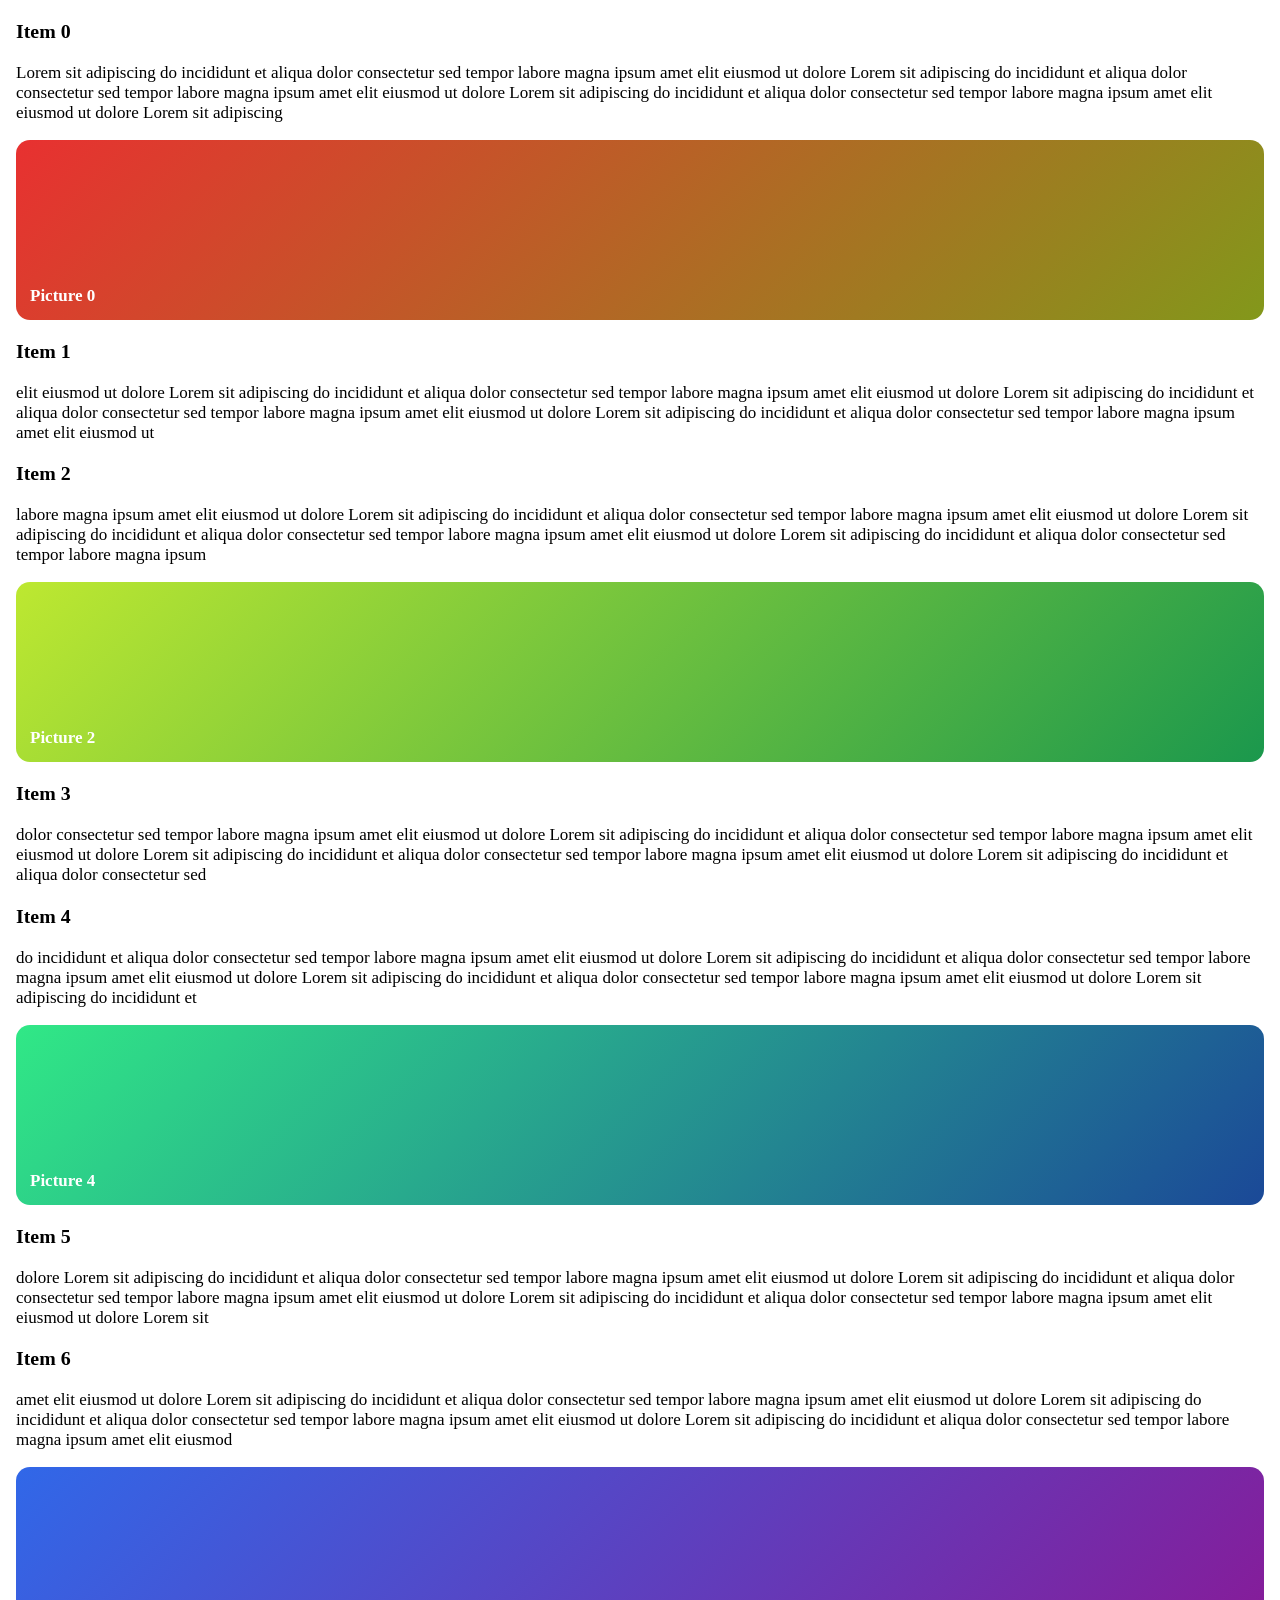
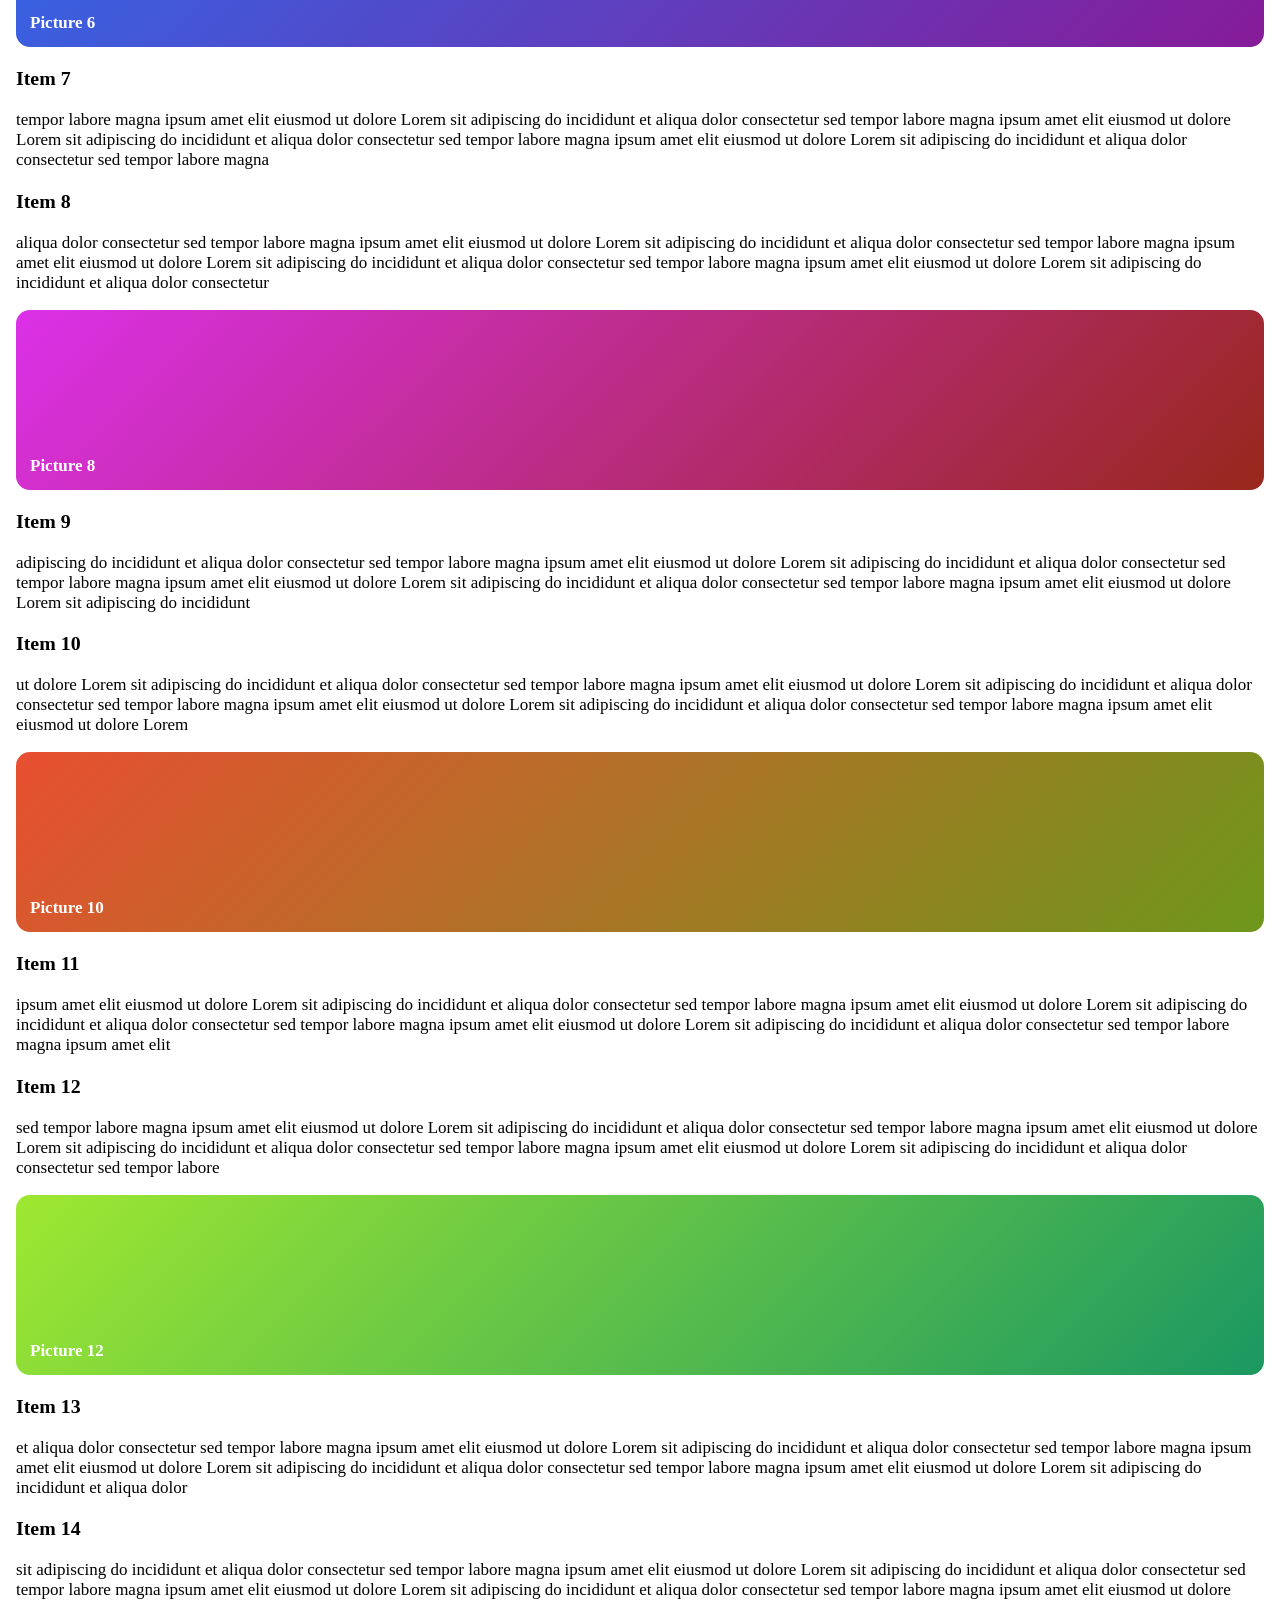
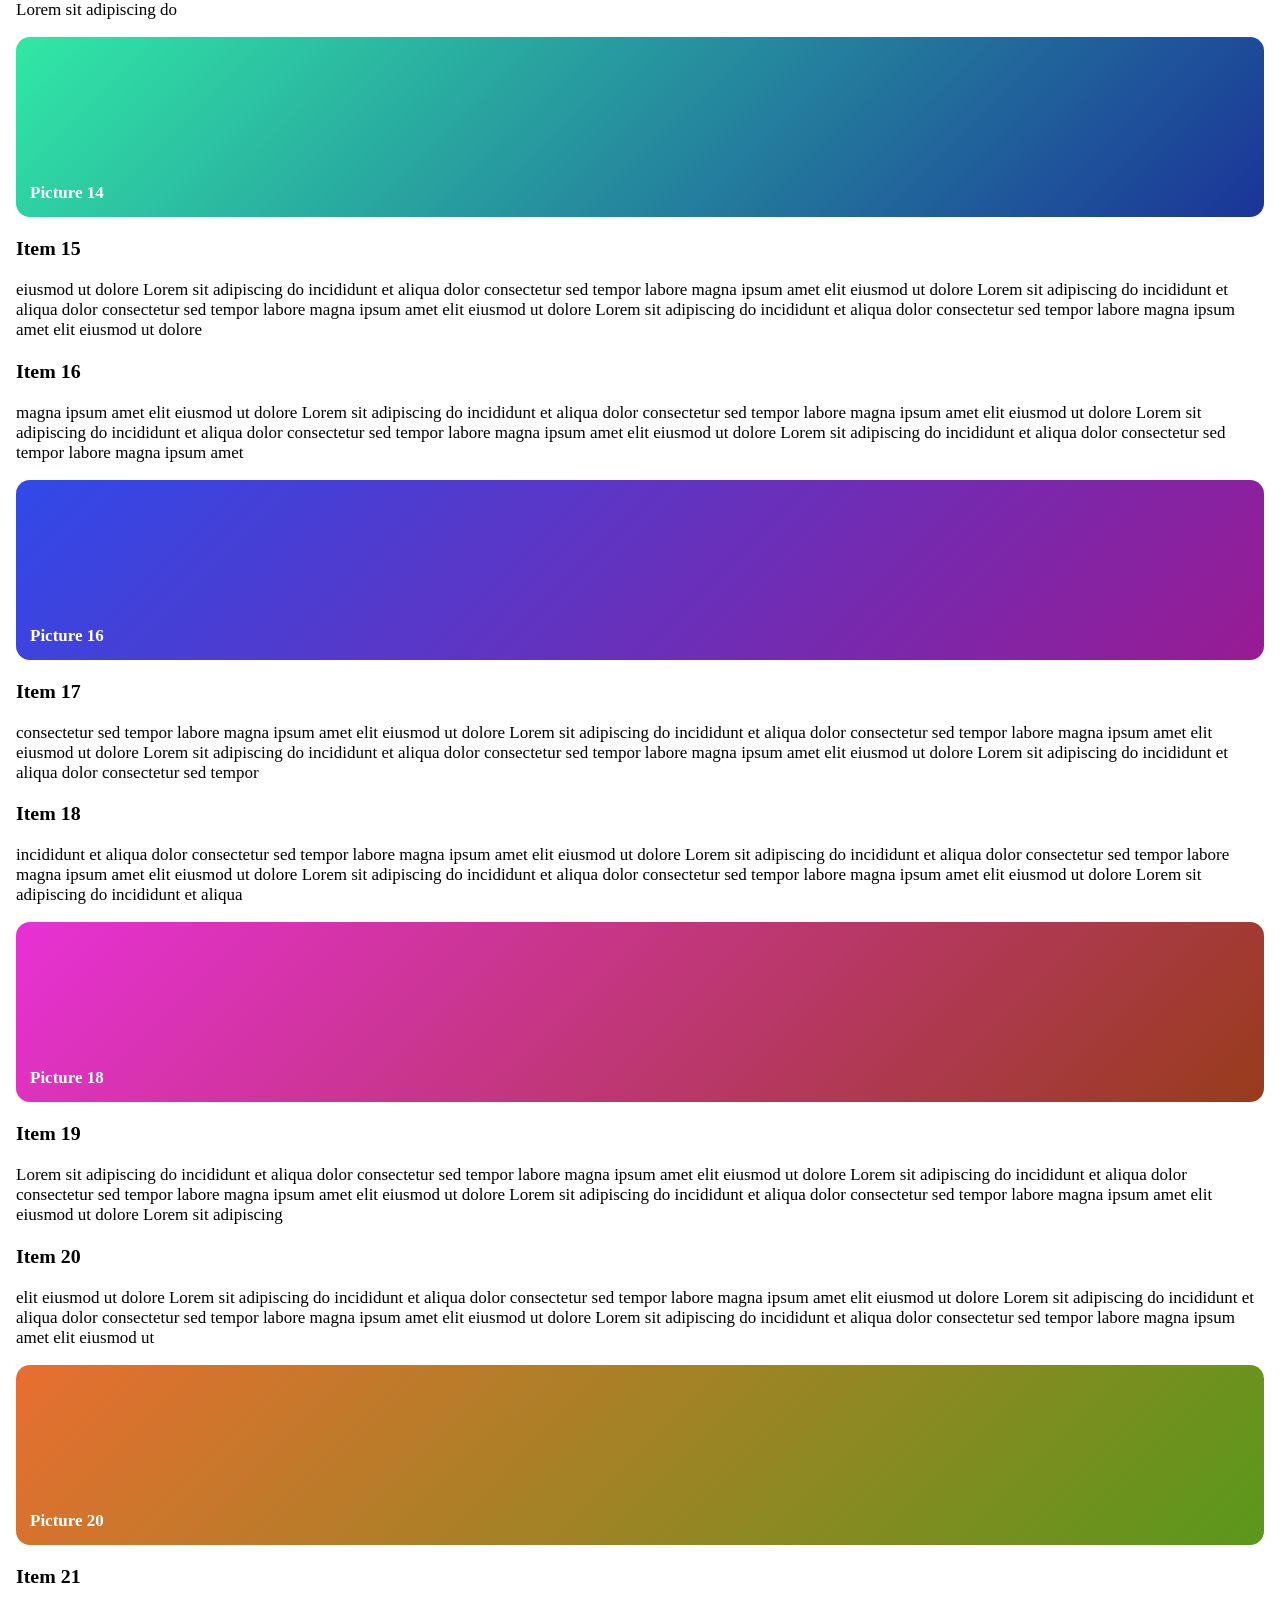
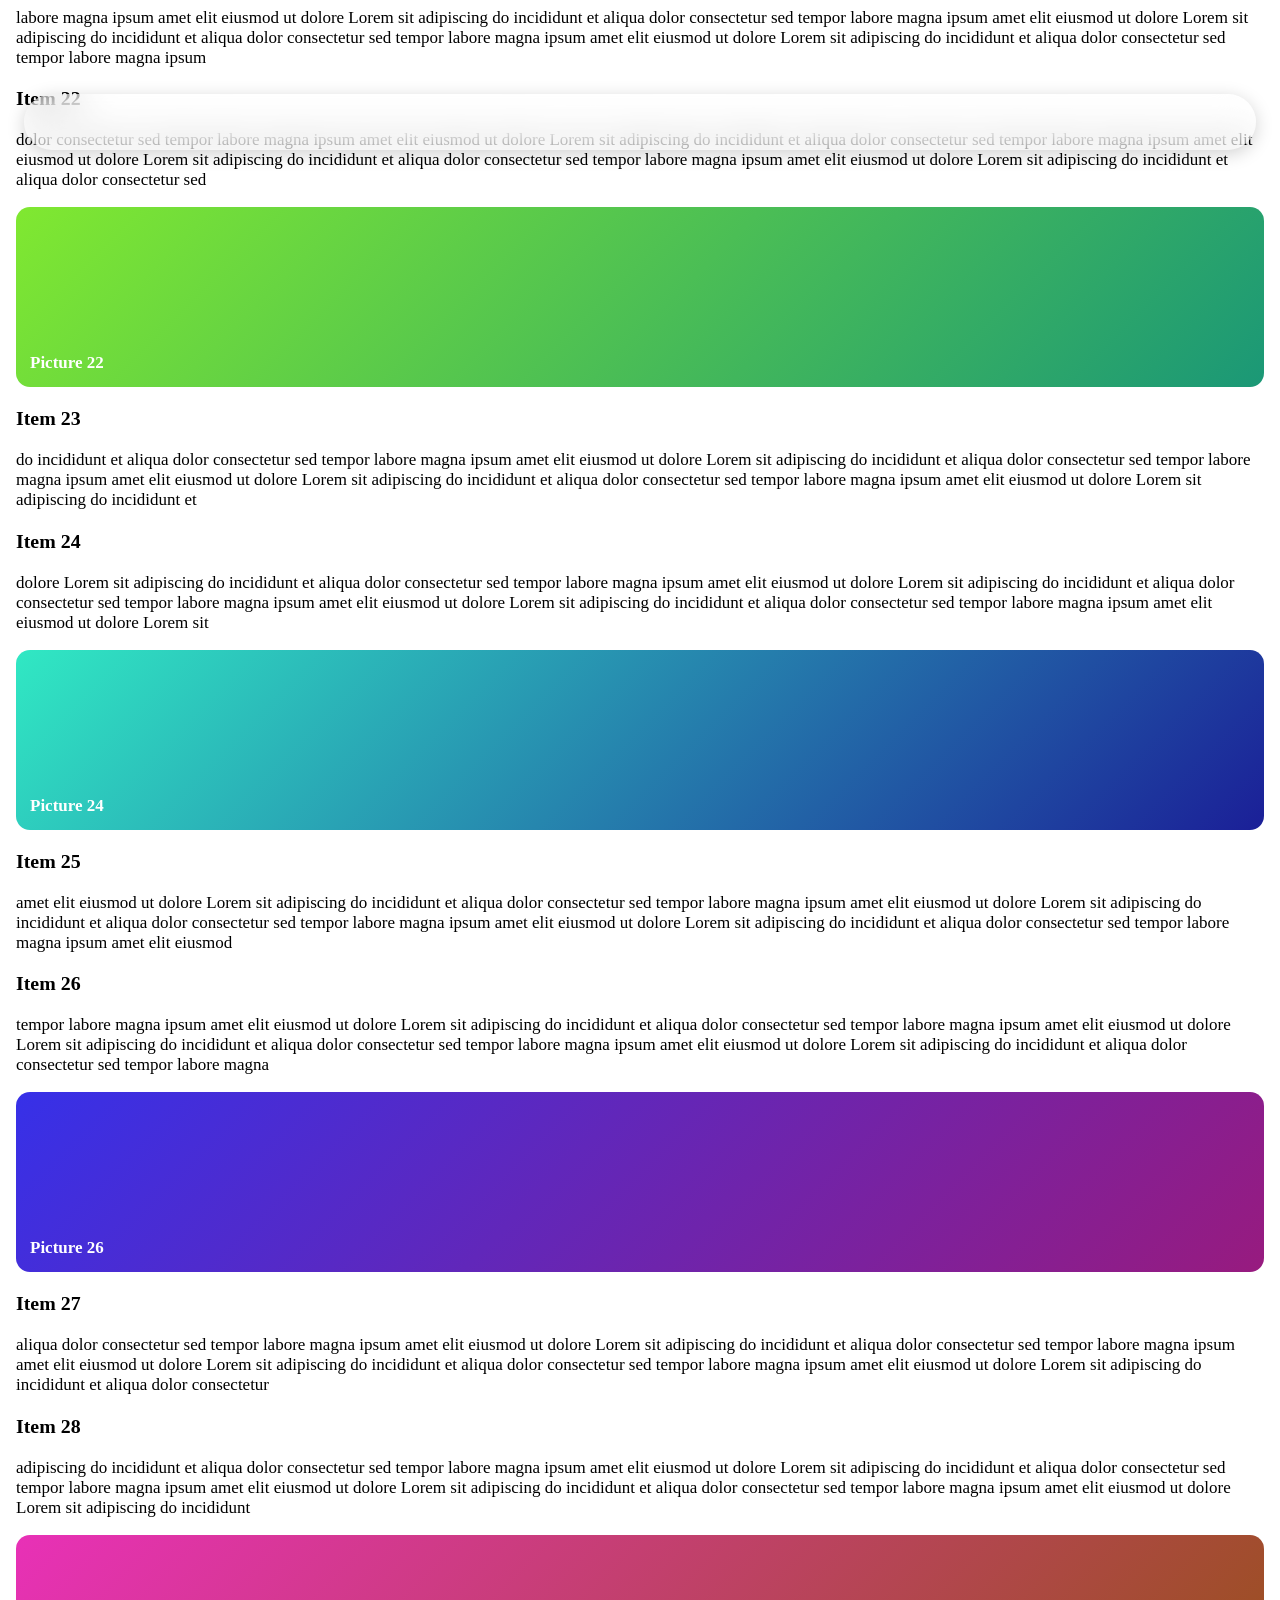
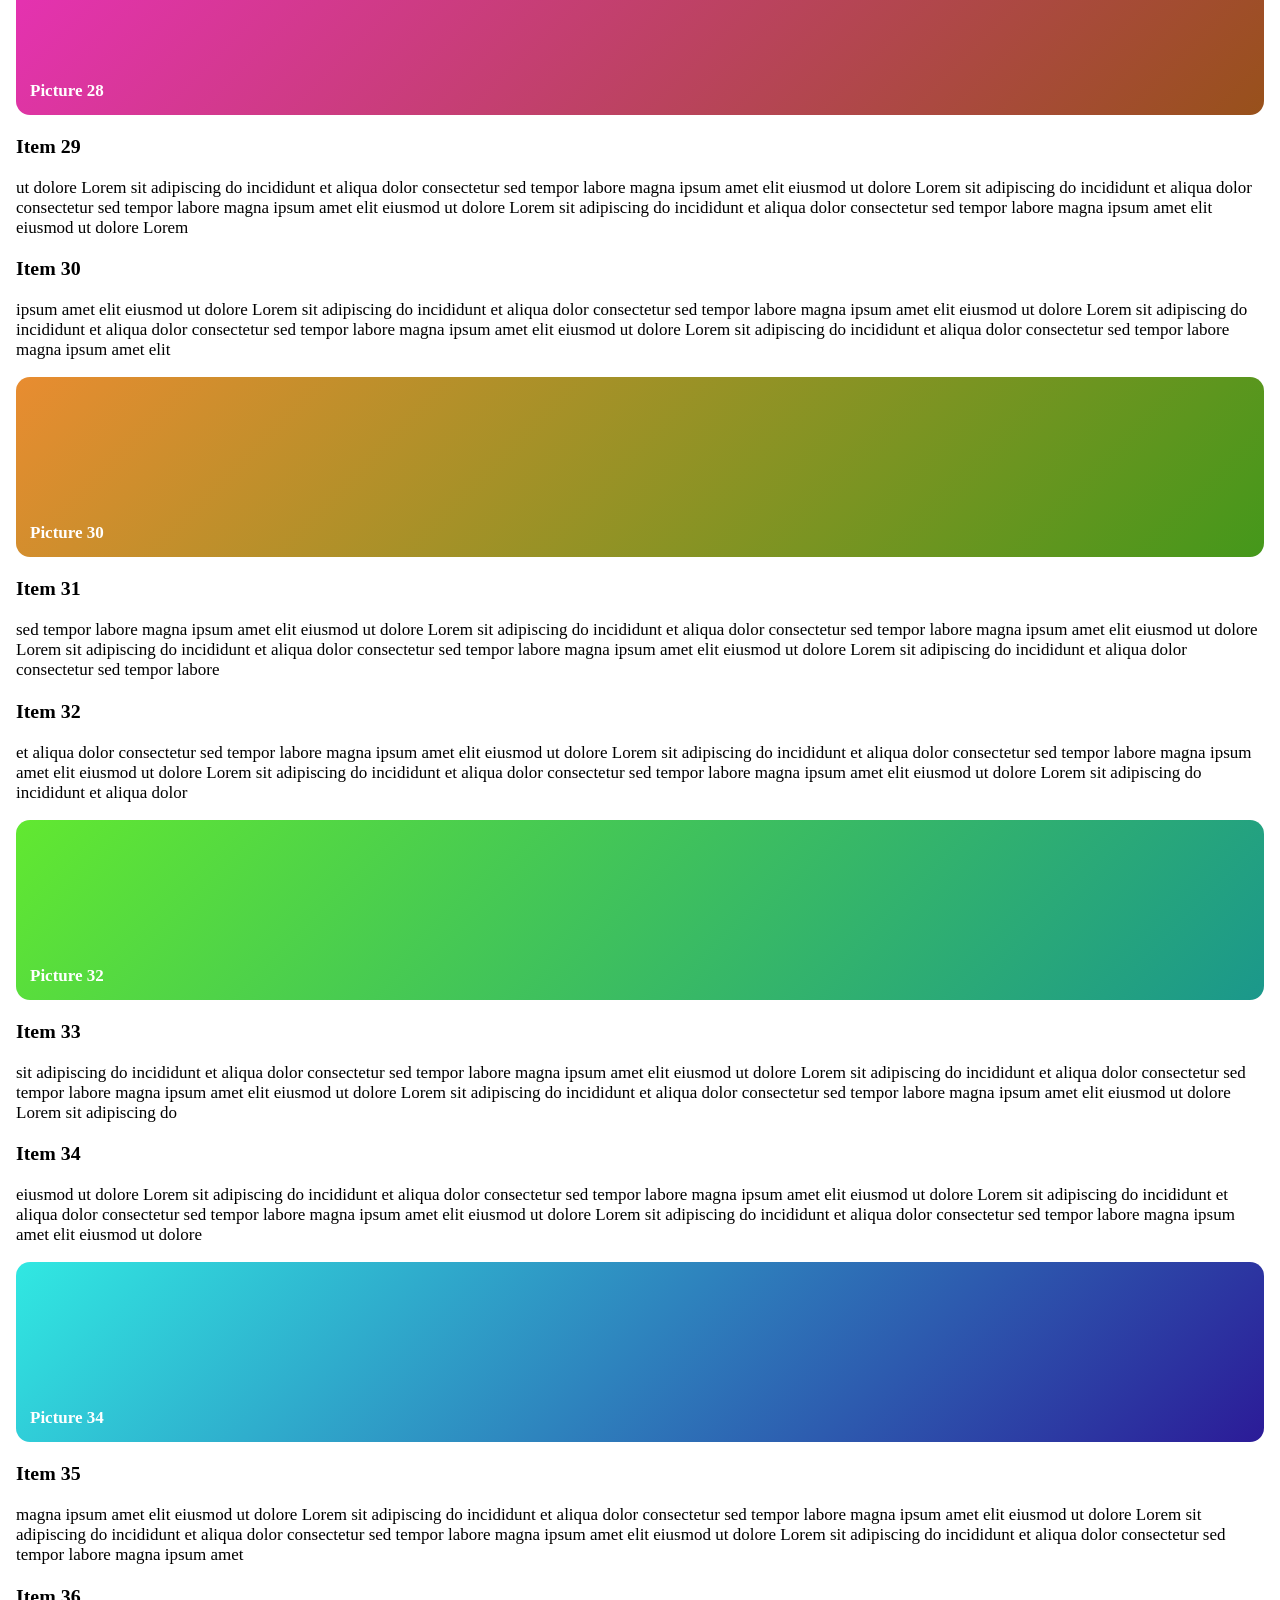
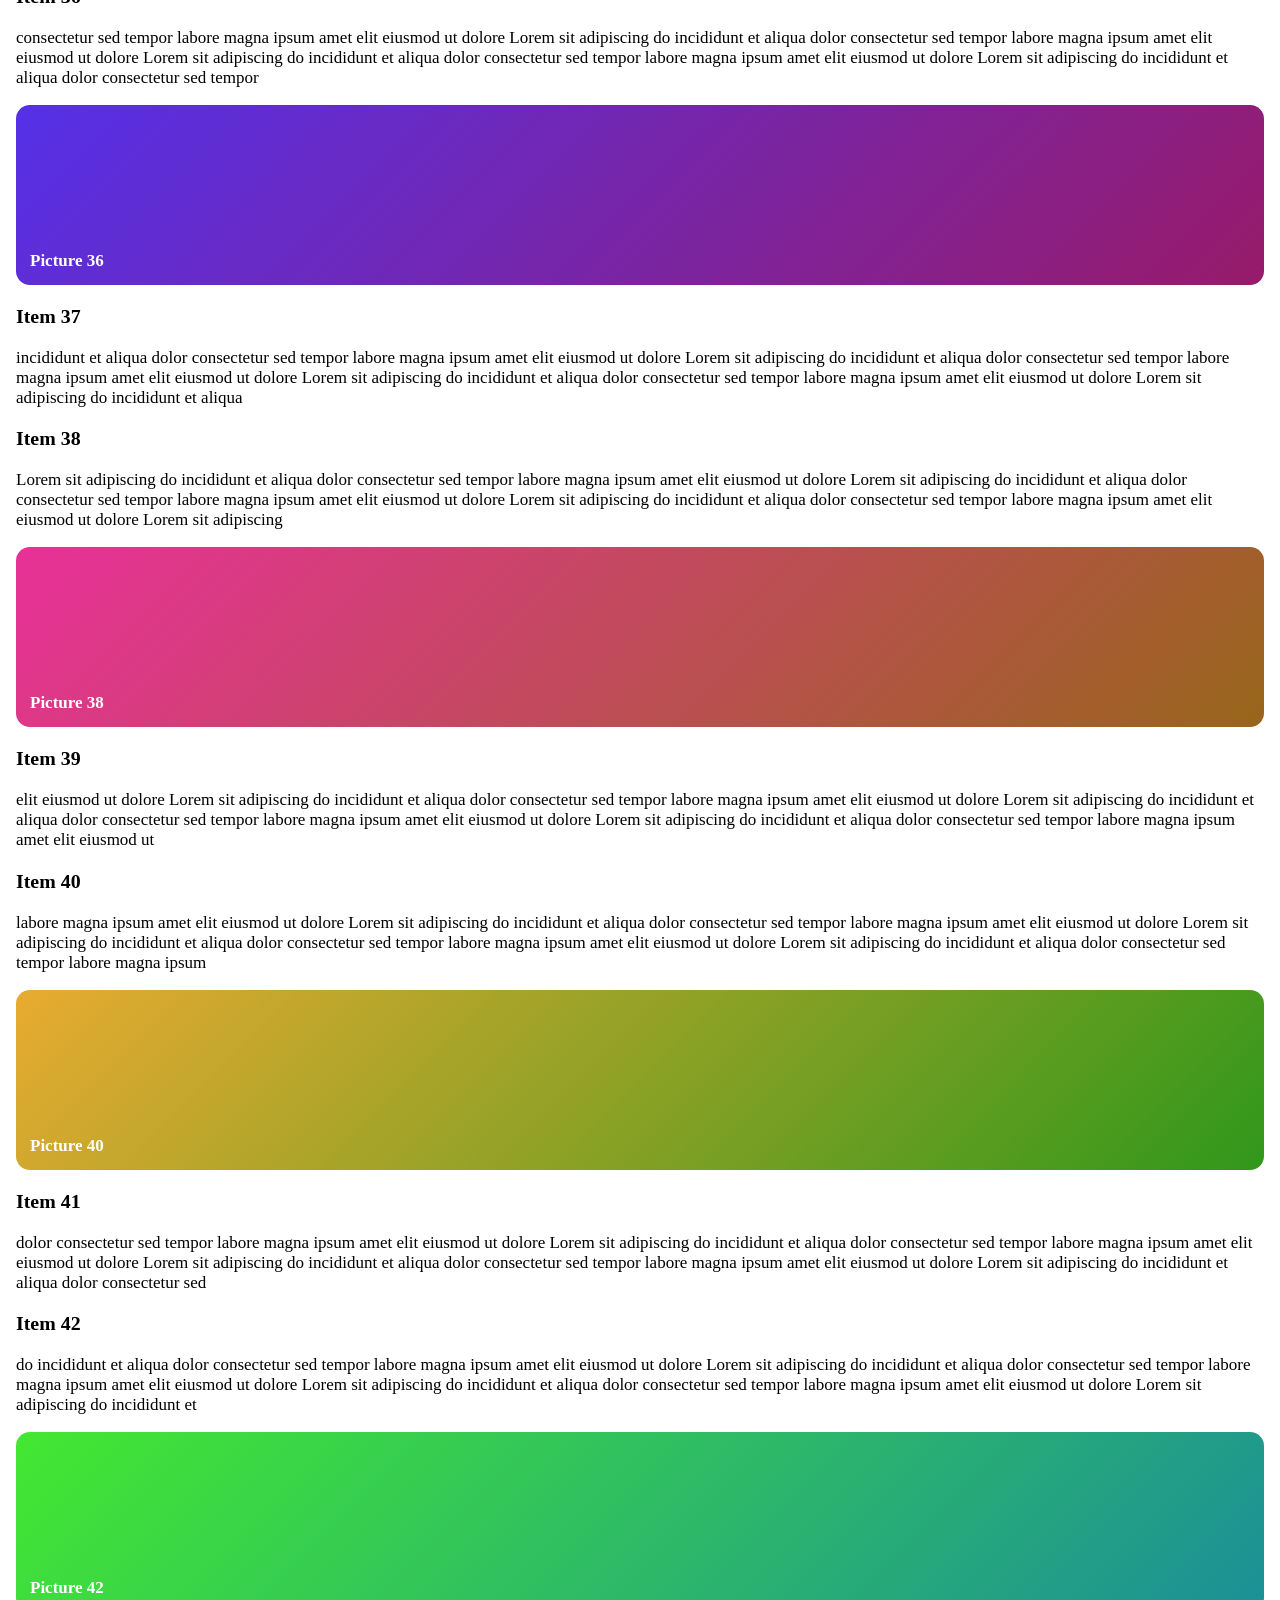
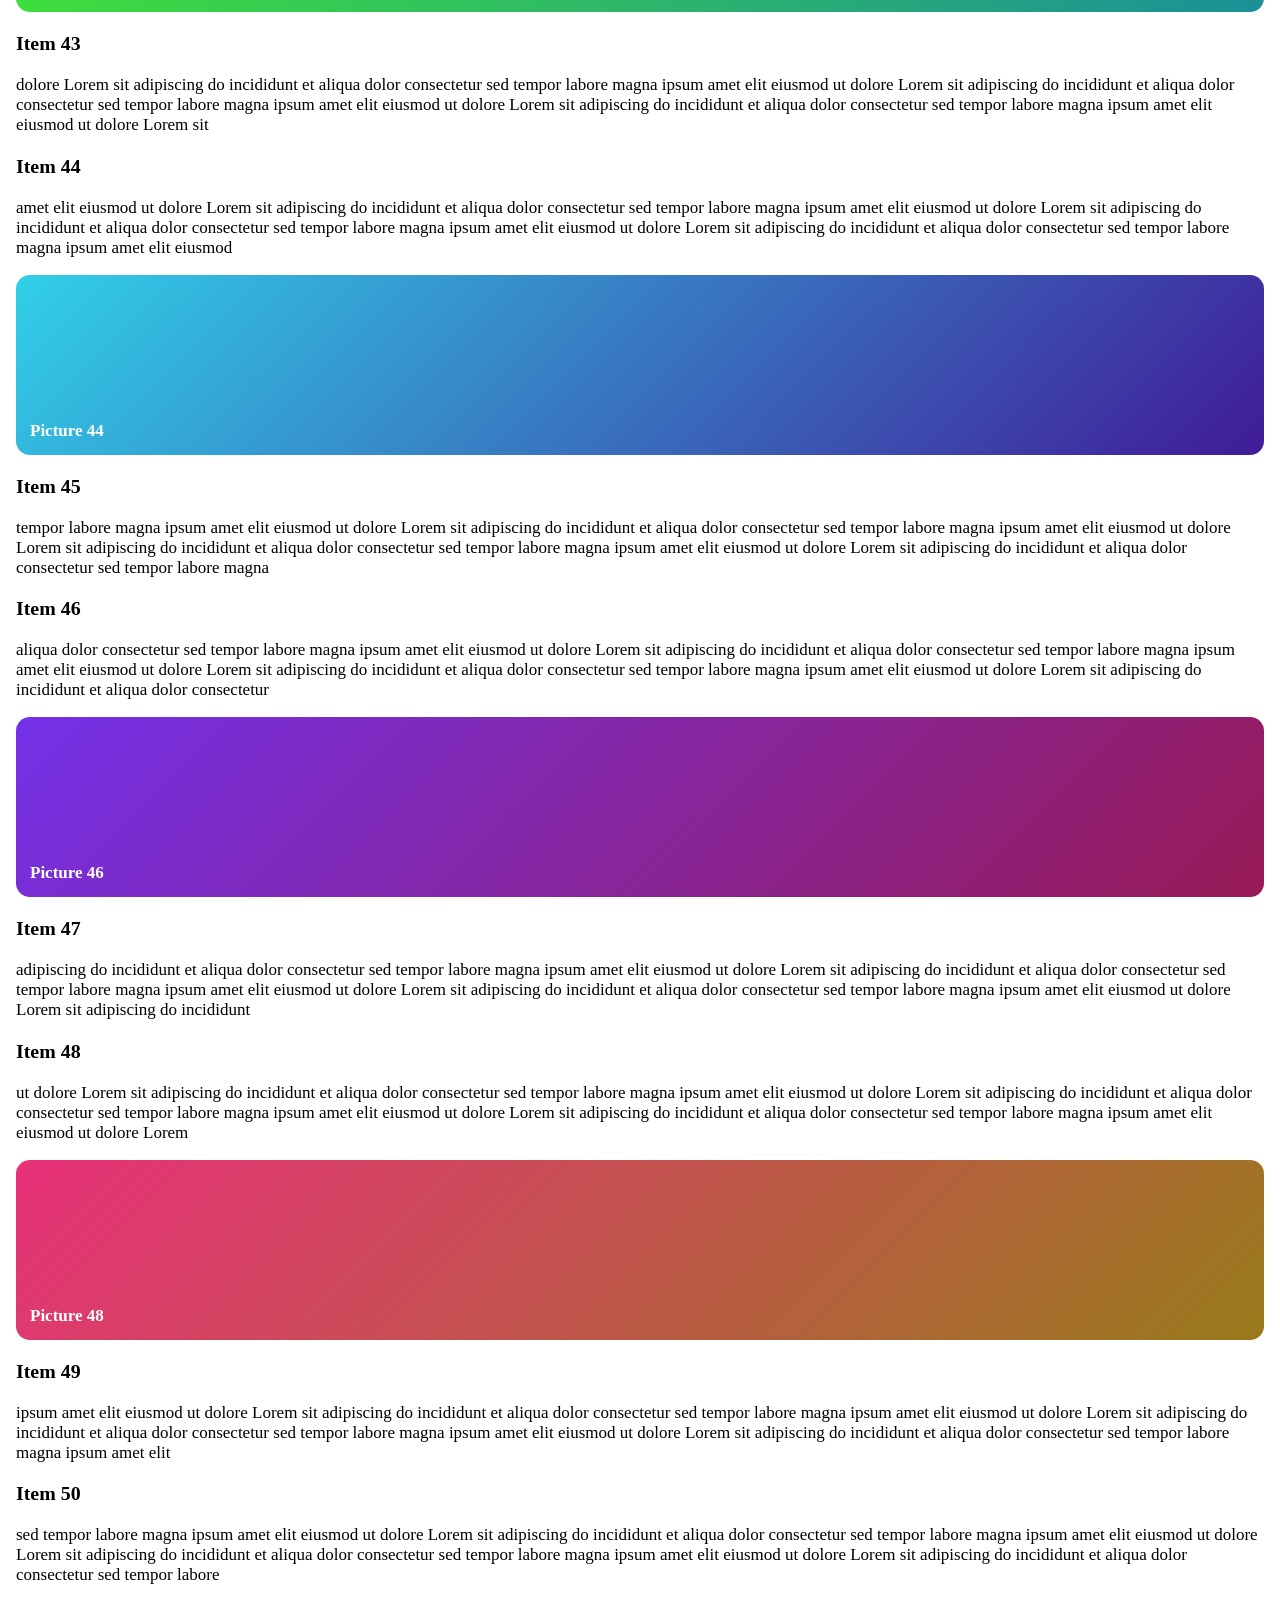
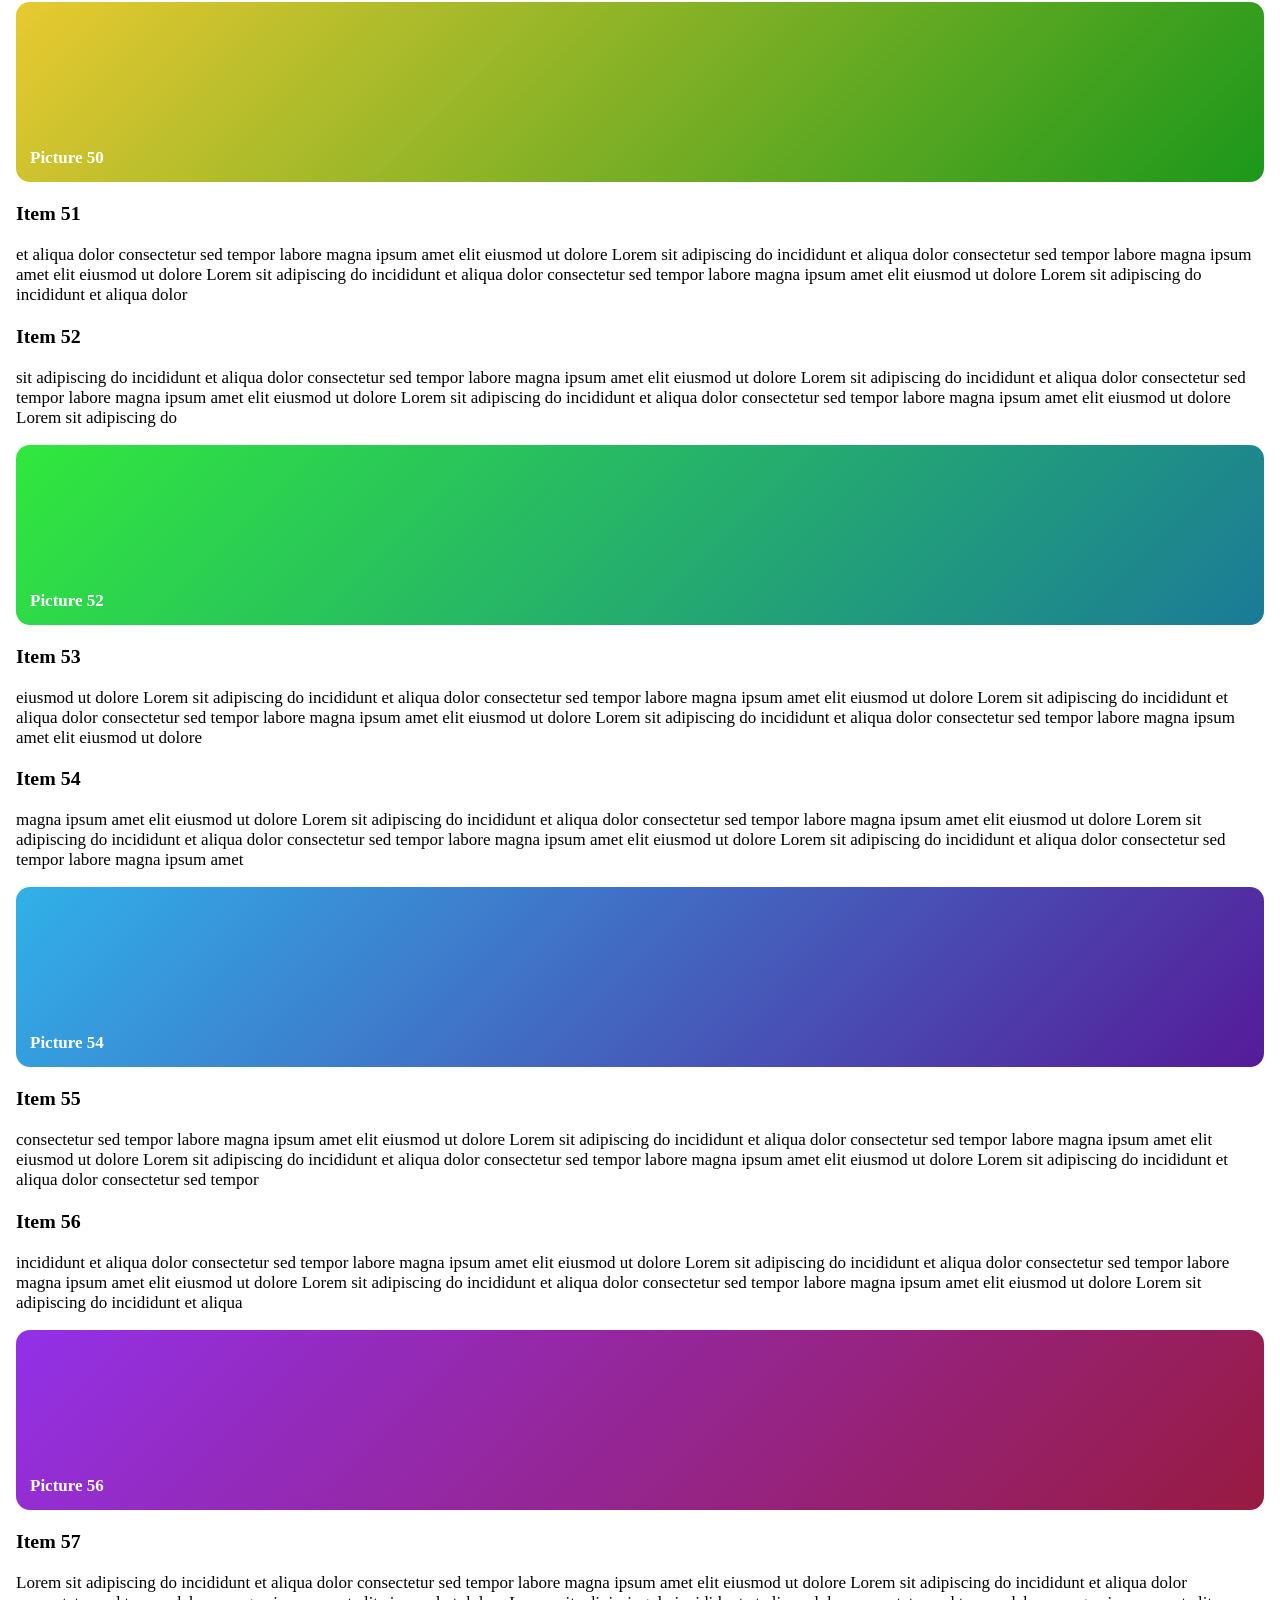
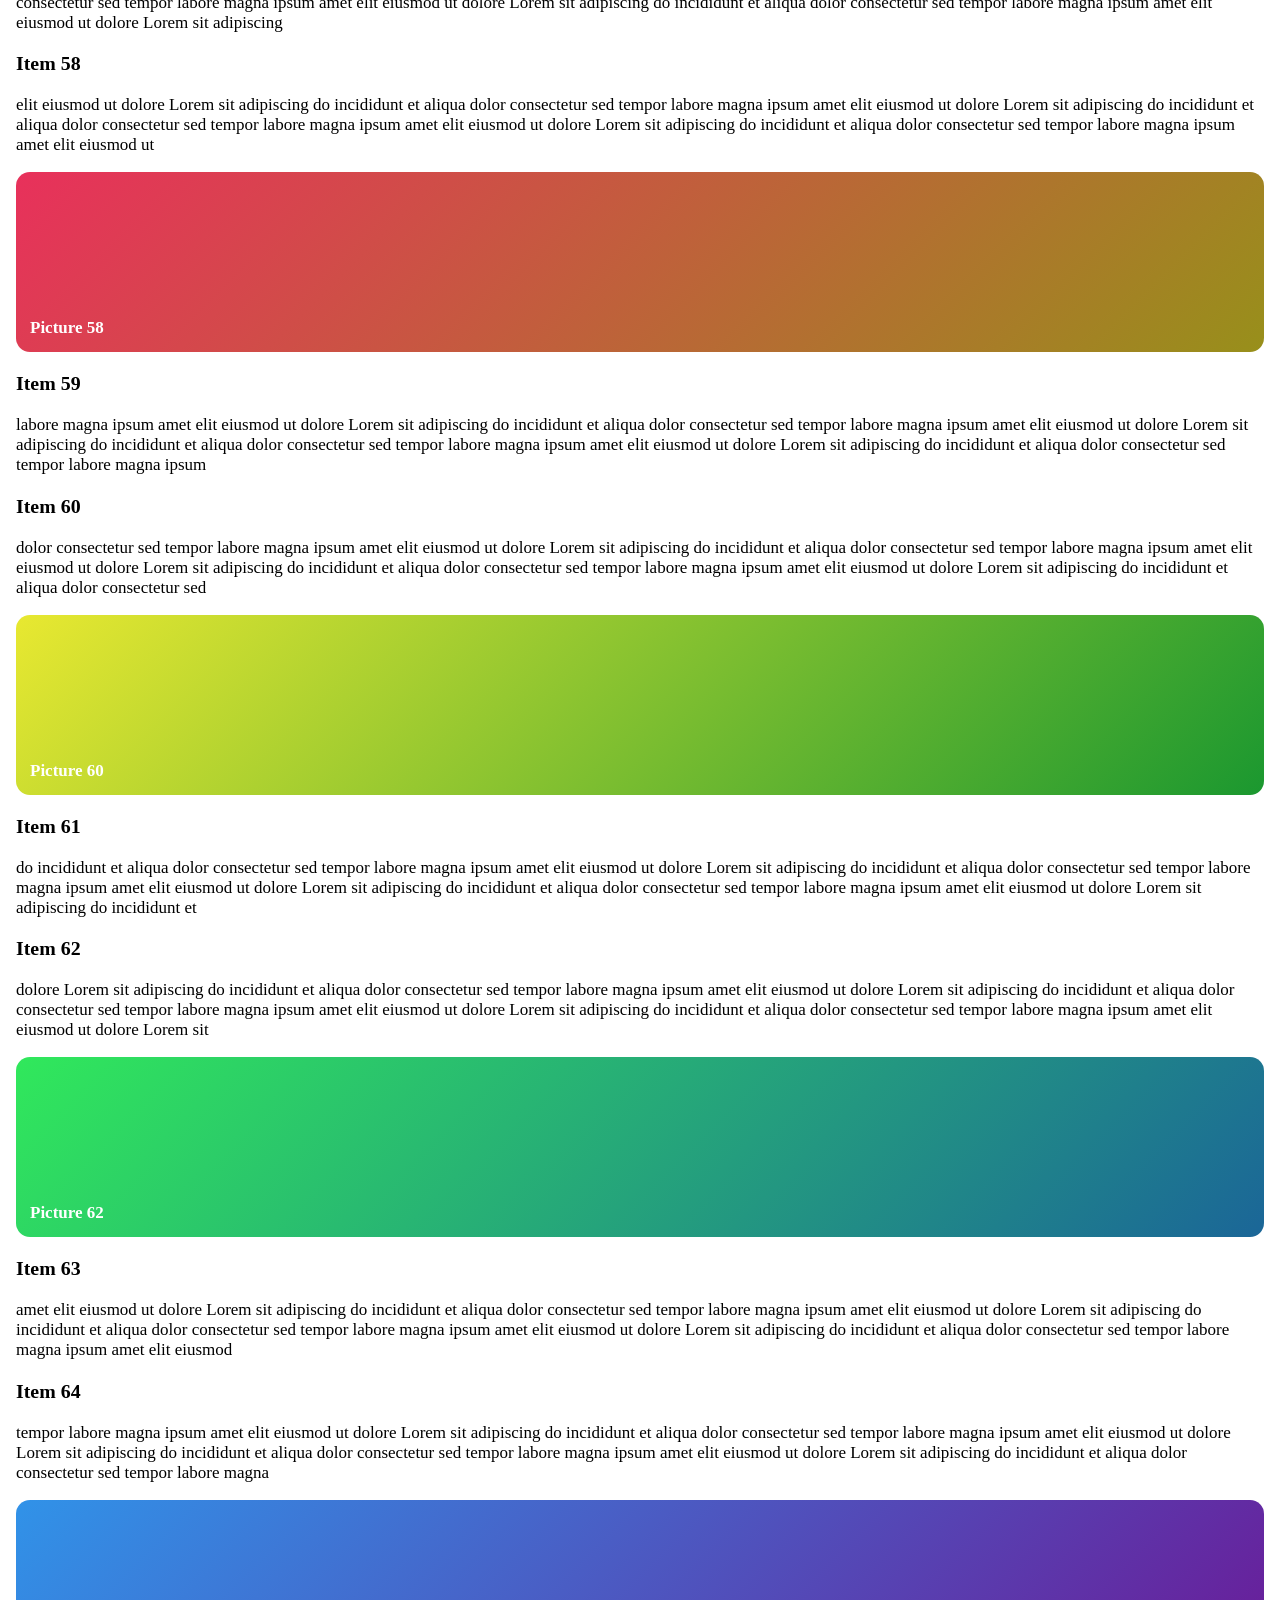
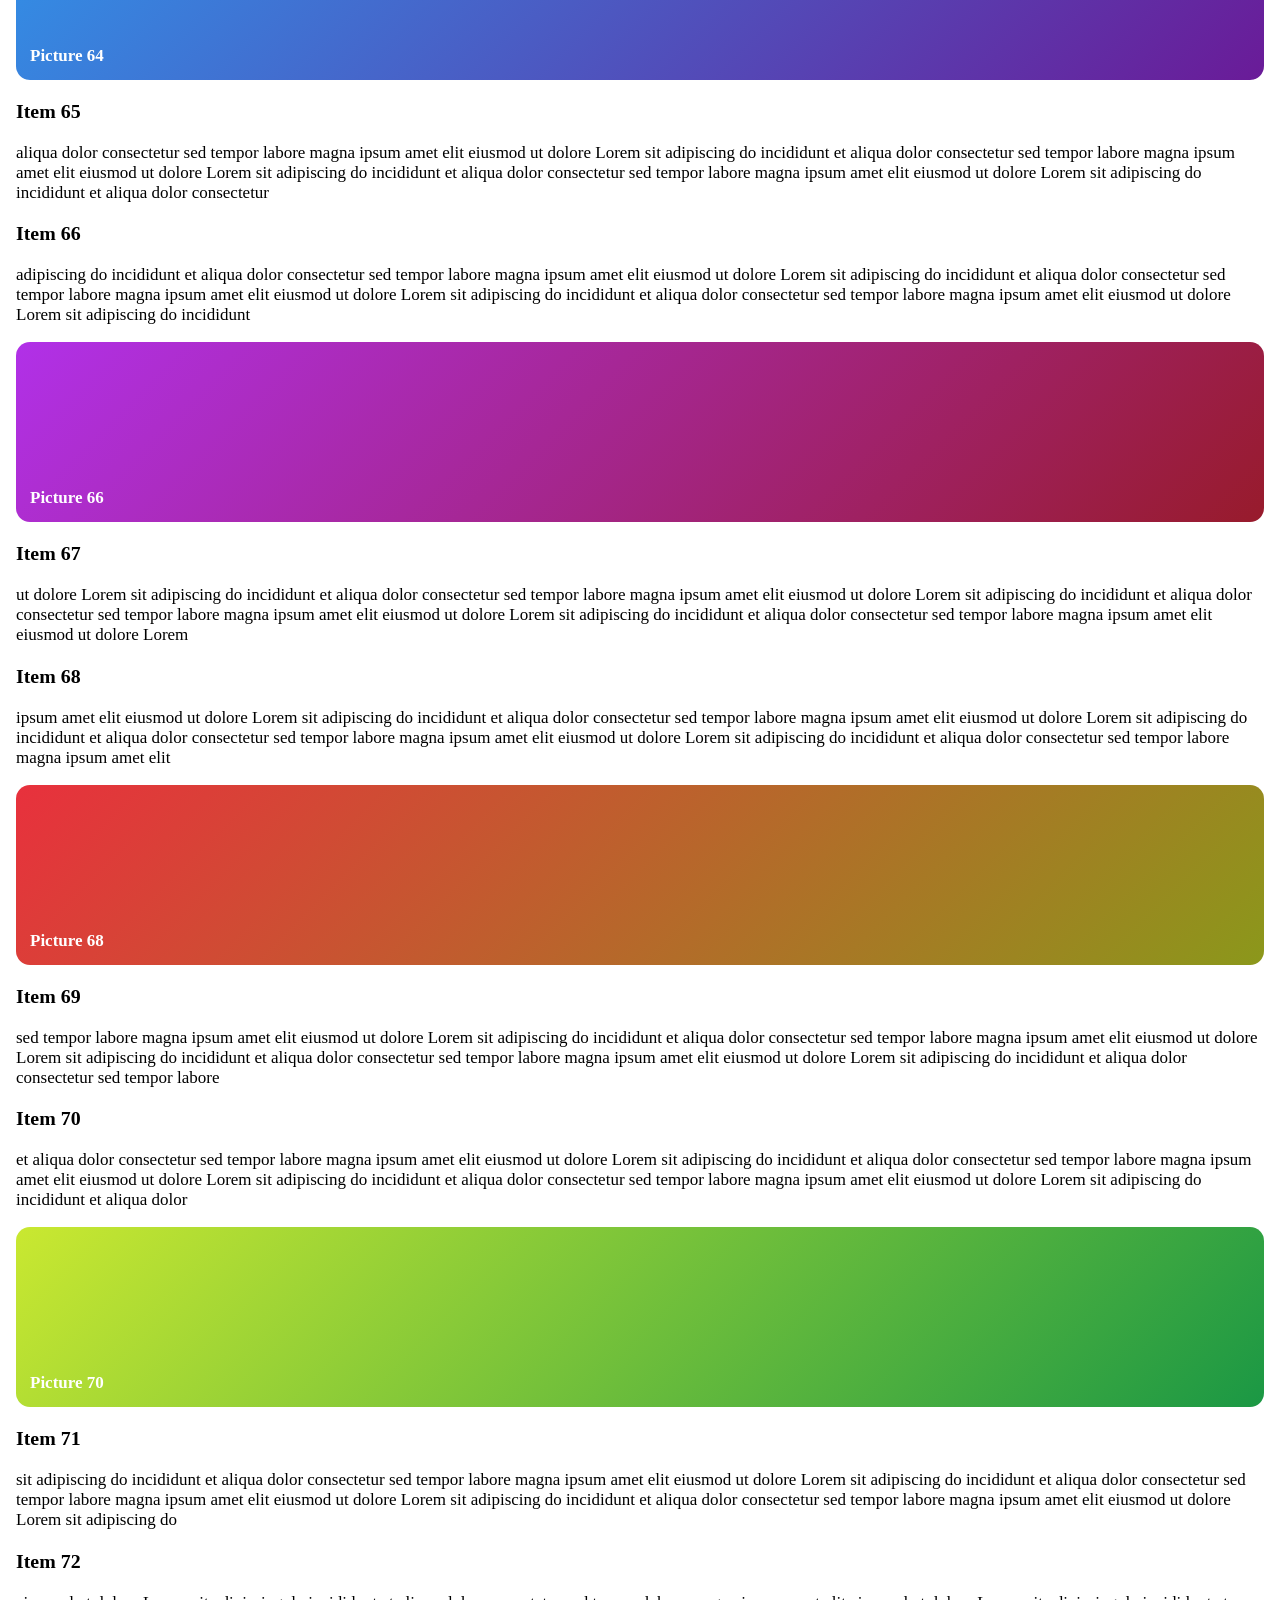
<file: src/bench/scroll-local.html>
<!doctype html><meta name="viewport" content="width=device-width,initial-scale=1">
<title>scroll bench</title>
<style>
body{font:17px -apple-system;margin:0 16px;background:#fff}
.card{height:180px;border-radius:14px;margin:12px 0;display:flex;align-items:flex-end;padding:14px;color:#fff;font-weight:600;box-sizing:border-box}
#bar{position:fixed;left:24px;right:24px;bottom:28px;height:56px;border-radius:28px;background:rgba(255,255,255,.35);
 -webkit-backdrop-filter:blur(18px) saturate(1.6);backdrop-filter:blur(18px) saturate(1.6);box-shadow:0 4px 18px rgba(0,0,0,.18)}
</style>
<div id=c></div><div id=bar></div>
<script>
// A feed (text and picture-like cards) that scrolls itself at 900 px/s, time-based, wrapping to the
// top at the end; a blurred floating bar keeps the compositor busy as a web page with glass would.
// Everything is local: no network.
const c=document.getElementById("c"),w="Lorem ipsum dolor sit amet consectetur adipiscing elit sed do eiusmod tempor incididunt ut labore et dolore magna aliqua".split(" ");
for(let i=0;i<200;i++){const h=document.createElement("h3");h.textContent="Item "+i;c.appendChild(h);
 const p=document.createElement("p");p.textContent=Array.from({length:60},(_,j)=>w[(i*7+j*3)%w.length]).join(" ");c.appendChild(p);
 if(i%2==0){const d=document.createElement("div");d.className="card";const a=(i*37)%360;
  d.style.background=`linear-gradient(135deg,hsl(${a},80%,55%),hsl(${(a+70)%360},70%,35%))`;d.textContent="Picture "+i;c.appendChild(d);}}
const t0=performance.now();
function f(t){const max=document.body.scrollHeight-innerHeight;window.scrollTo(0,((t-t0)*0.9)%max);requestAnimationFrame(f)}
requestAnimationFrame(f);
</script>
</file>
